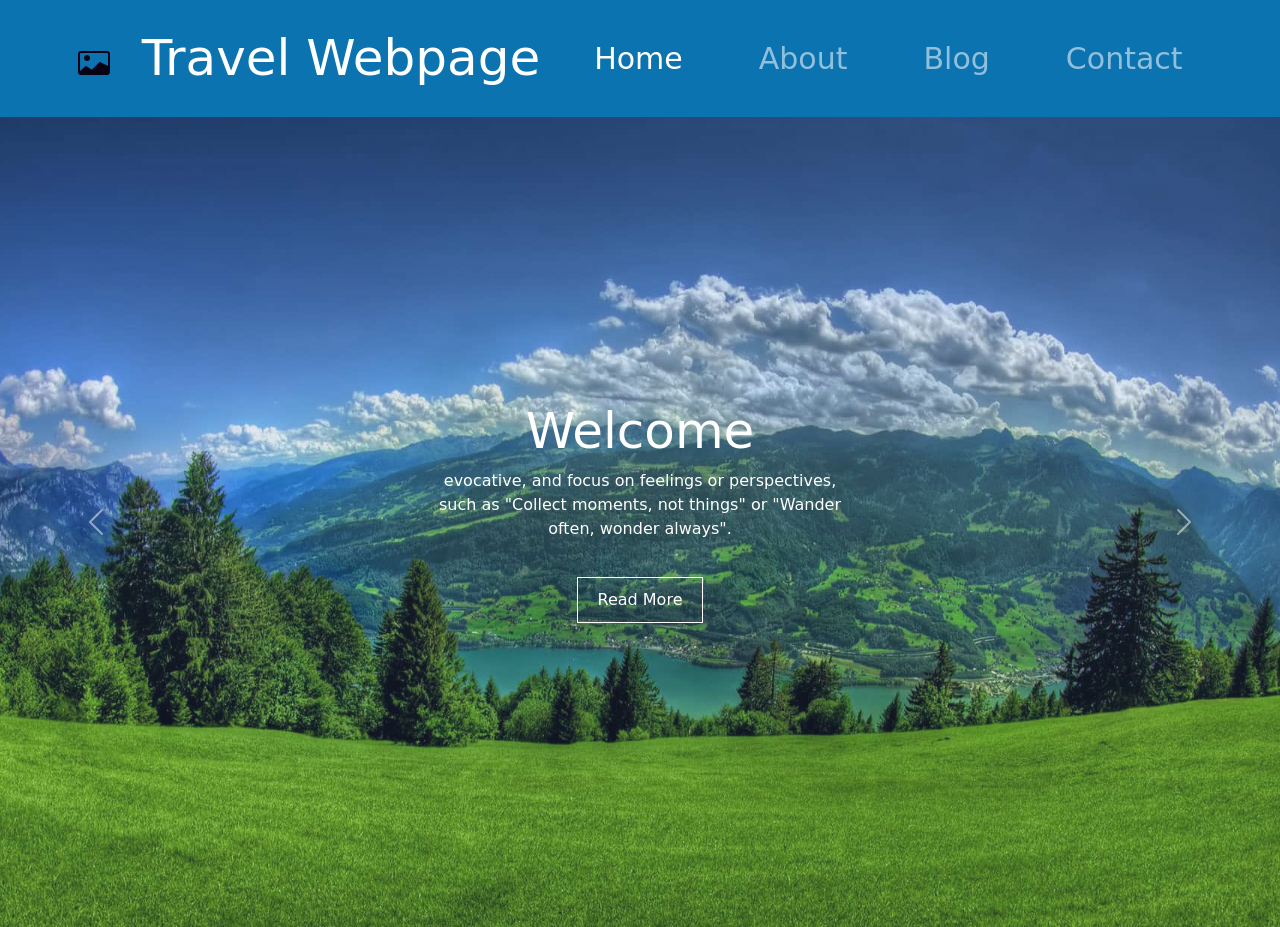
<file: index.html>
<!DOCTYPE html>
<html lang="en">
<head>
    <meta charset="UTF-8">
    <meta name="viewport" content="width=device-width, initial-scale=1.0">
    <title>Travel Blog </title>
    <link href="https://cdn.jsdelivr.net/npm/bootstrap@5.3.8/dist/css/bootstrap.min.css" rel="stylesheet" integrity="sha384-sRIl4kxILFvY47J16cr9ZwB07vP4J8+LH7qKQnuqkuIAvNWLzeN8tE5YBujZqJLB" crossorigin="anonymous">
    <link rel="stylesheet" href="https://cdn.jsdelivr.net/npm/bootstrap-icons@1.13.1/font/bootstrap-icons.min.css">
    <link rel="stylesheet" href="style.css">
   <script src="javascript.js"></script>
    
</head>
<body>
   <!-- Start Navbar-->
<nav class="navbar navbar-expand-lg navbar-dark">
  <div class="container p-2">
    
    <a class="navbar-brand" href="index.html">
      <i class="bi bi-card-image"></i>&nbsp;&nbsp;Travel Webpage
    </a>

    <button class="navbar-toggler" type="button" data-bs-toggle="collapse"
      data-bs-target="#navbarNav" aria-controls="navbarNav"
      aria-expanded="false" aria-label="Toggle navigation">
      <span class="navbar-toggler-icon"></span>
    </button>

    <div class="collapse navbar-collapse" id="navbarNav">
      <ul class="navbar-nav ms-auto">

        <li class="nav-item">
          <a class="nav-link active" aria-current="page" href="index.html">Home</a>
        </li>

        <li class="nav-item">
          <a class="nav-link" href="About.html">About</a>
        </li>

        <li class="nav-item">
          <a class="nav-link" href="Blog.html">Blog</a>
        </li>

        <li class="nav-item">
          <a class="nav-link" href="Contact.html">Contact</a>
        </li>

      </ul>
    </div>
  </div>
</nav>
<!-- End Navbar-->

  <!--Start Carousel-->
  <div id="carouselExample" class="carousel slide">
  <div class="carousel-inner">
    <div class="carousel-item bg1 active">
      <div class="mycaption">
        <h1>Welcome</h1>
        <p> evocative, and focus on feelings or perspectives, such as "Collect moments, not things" or "Wander often, wonder always".
       </p>
       <a href="#" class="readmore_slider">Read More</a>
      </div>
    </div>
    <div class="carousel-item bg2"><div class="mycaption">
        <h1>Welcome</h1>
        <p> evocative, and focus on feelings or perspectives, such as "Collect moments, not things" or "Wander often, wonder always".
       </p>
       <a href="#" class="readmore_slider">Read More</a>
      </div></div>
    <div class="carousel-item bg3"><div class="mycaption">
        <h1>Welcome</h1>
        <p> evocative, and focus on feelings or perspectives, such as "Collect moments, not things" or "Wander often, wonder always".
       </p>
       <a href="#" class="readmore_slider">Read More</a>
      </div></div>
  </div>
  <button class="carousel-control-prev" type="button" data-bs-target="#carouselExample" data-bs-slide="prev">
    <span class="carousel-control-prev-icon" aria-hidden="true"></span>
    <span class="visually-hidden">Previous</span>
  </button>
  <button class="carousel-control-next" type="button" data-bs-target="#carouselExample" data-bs-slide="next">
    <span class="carousel-control-next-icon" aria-hidden="true"></span>
    <span class="visually-hidden">Next</span>
  </button>
</div>
  

  <!--End Carousel-->

    <script src="https://cdn.jsdelivr.net/npm/bootstrap@5.3.8/dist/js/bootstrap.bundle.min.js" integrity="sha384-FKyoEForCGlyvwx9Hj09JcYn3nv7wiPVlz7YYwJrWVcXK/BmnVDxM+D2scQbITxI" crossorigin="anonymous"></script>
    
</body>
</html>
</file>
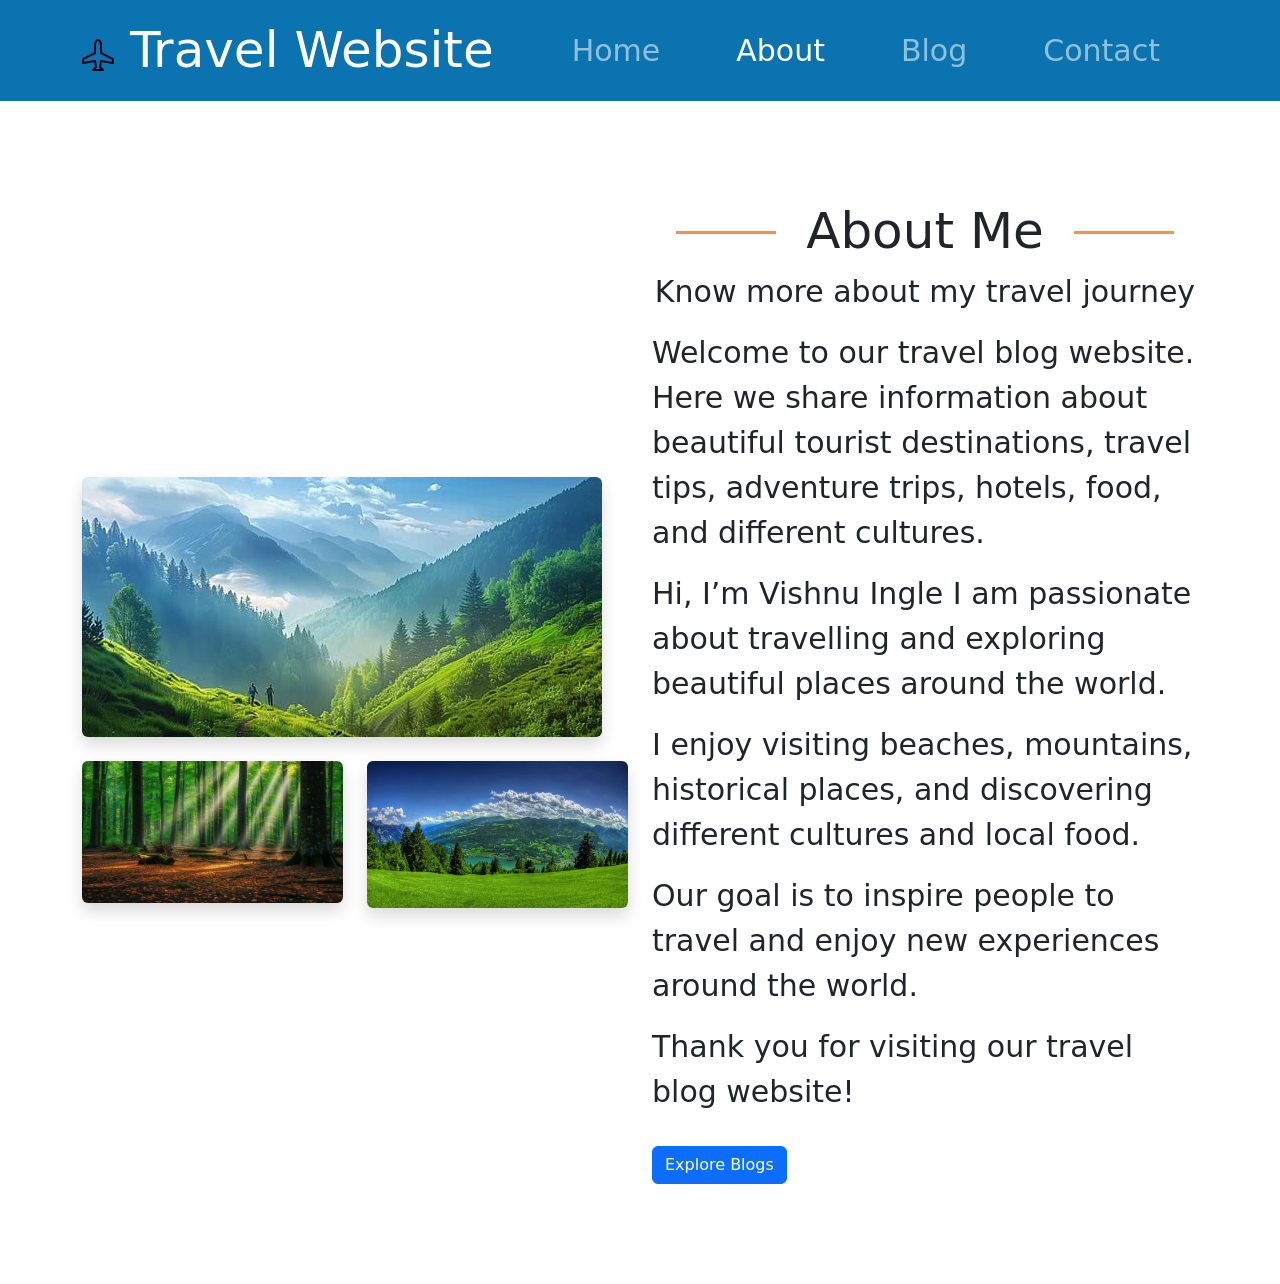
<file: About.html>
<!DOCTYPE html>
<html lang="en">

<head>

    <meta charset="UTF-8">

    <meta name="viewport"
        content="width=device-width, initial-scale=1.0">

    <title>About Page</title>

    <!-- Bootstrap CSS -->

    <link href="https://cdn.jsdelivr.net/npm/bootstrap@5.3.8/dist/css/bootstrap.min.css"
        rel="stylesheet">

    <!-- Bootstrap Icons -->

    <link rel="stylesheet"
        href="https://cdn.jsdelivr.net/npm/bootstrap-icons@1.13.1/font/bootstrap-icons.min.css">

    <!-- CSS -->

    <link rel="stylesheet" href="style.css">

</head>

<body>

<!-- Start Navbar -->

<nav class="navbar navbar-expand-lg navbar-dark">

    <div class="container">

        <a class="navbar-brand" href="index.html">

            <i class="bi bi-airplane"></i>

            Travel Website

        </a>

        <div>

            <ul class="navbar-nav d-flex flex-row ms-auto">

                <li class="nav-item">
                    <a class="nav-link" href="index.html">
                        Home
                    </a>
                </li>

                <li class="nav-item">
                    <a class="nav-link active" href="About.html">
                        About
                    </a>
                </li>

                <li class="nav-item">
                    <a class="nav-link" href="Blog.html">
                        Blog
                    </a>
                </li>

                <li class="nav-item">
                    <a class="nav-link" href="Contact.html">
                        Contact
                    </a>
                </li>

            </ul>

        </div>

    </div>

</nav>

<!-- End Navbar -->



<!-- Start About Section -->

<section class="about_page">

    <div class="container">

        <div class="row align-items-center">

            <!-- Left Side -->

            <div class="col-md-6">

                <img src="images/image/image1.jpg"
                    class="img-fluid rounded shadow mb-4"
                    alt="Travel Image">

                <div class="row">

                    <div class="col-6">

                        <img src="images/image/image2.jpg"
                            class="img-fluid rounded shadow"
                            alt="Travel Image">

                    </div>

                    <div class="col-6">

                        <img src="images/image/image3.jpg"
                            class="img-fluid rounded shadow"
                            alt="Travel Image">

                    </div>

                </div>

            </div>



            <!-- Right Side -->

            <div class="col-md-6">

                <h1 class="mainheading">
                    About Me
                </h1>

                <p class="subheading">
                    Know more about my travel journey
                </p>

                <p class="mt-2">

                    Welcome to our travel blog website. Here we share information about beautiful tourist destinations, travel tips, adventure trips, hotels, food, and different cultures.

                </p>

                <p>

                    Hi, I’m Vishnu Ingle I am passionate about
                    travelling and exploring beautiful places
                    around the world.

                </p>

                <p>

                    I enjoy visiting beaches, mountains,
                    historical places, and discovering
                    different cultures and local food.

                </p>

                   <p>Our goal is to inspire people to travel and enjoy new experiences around the world.</p>

                <p>

                   Thank you for visiting our travel blog website!

                </p>

                <a href="Blog.html"
                    class="btn btn-primary mt-3">

                    Explore Blogs

                </a>

            </div>

        </div>

    </div>

</section>

<!-- End About Section -->

</body>
</html>
</file>
<file: style.css>
/* Start navbar*/
.navbar{
    background-color: rgb(11, 115, 176);
}



.nav-item{
    padding: 0px 30px;
    
}

.navbar-nav{
    margin-left:auto;
}
.nav-item:hover{
    /*background-color: #fff;*/
}
.nav-link{
    font-size: 30px;
    
    font-weight: 600px;
}
.nav-item:hover .nav-link{
    color: #080215;
}
.navbar-brand {
    font-size: 50px;
}
.navbar-brand i {
    color: #080215;
    font-weight: bold;
    font-size: 32px;

}
/* End navbar*/

/* Start Carousal */
.bg1{
    background: linear-gradient(rgba(120,185,223,0.2), rgba(59,68,137,0.2)),
    url("images/image/image3.jpg") ;
    background-position: center;
    background-size: cover;
    background-repeat: no-repeat;
    height: calc(90vh);
    position: relative;
}

.bg2{
    background:
    linear-gradient(rgba(120,185,223,0.2), rgba(59,68,137,0.2)),url("images/image/image2.jpg") ;
    background-position: center;
    background-size: cover;
    background-repeat: no-repeat;
    height: calc(90vh);
    position: relative;
}

.bg3{
    background:
    linear-gradient(rgba(120,185,223,0.2), rgba(59,68,137,0.2)),url("images/image/image4.jpg") ;
    background-position: center;
    background-size: cover;
    background-repeat: no-repeat;
    height: calc(90vh);
    position: relative;
}

.mycaption{
    color: #fff;
    position: absolute;
    width: 40%;
    text-align: center;
    left: 50%;
    top: 50%;
    transform: translate(-50%, -50%);
    padding: 50px;
}
.mycaption h1{
    text-align: center;
    font-size: 50px;
}
.mycaption p{
    font-weight: 300;
    text-align: center;
}
.readmore_slider{
    text-decoration: none;
    color: #fff;
    border: 1px solid #fff;
    padding: 10px 20px;
    display: inline-block;
    margin: 20px;
}

.readmore_slider:hover{
    background-color: #fff;
    color: rgb(120, 185, 223);
}
/*About */
section {
    padding: 100px 20px;
    font-size:30px;
    font-weight:30;

}
.mainheading{
    font-size: 50px;
    font-weight: ;
    text-align: center;
    display: block;
}
.mainheading::before {
    content: "";
    width: 100px;
    background-color: #ff9041 ;
    height: 3px;
    margin: 14px;
    display: inline-block;
}
.mainheading::after {
    content: "";
    width: 100px;
    background-color: #ff9041 ;
    height: 3px;
    margin: 14px;
    display: inline-block;
}
.subheading {
    text-align: center;
    display: block;
}
/*End About */
</file>
